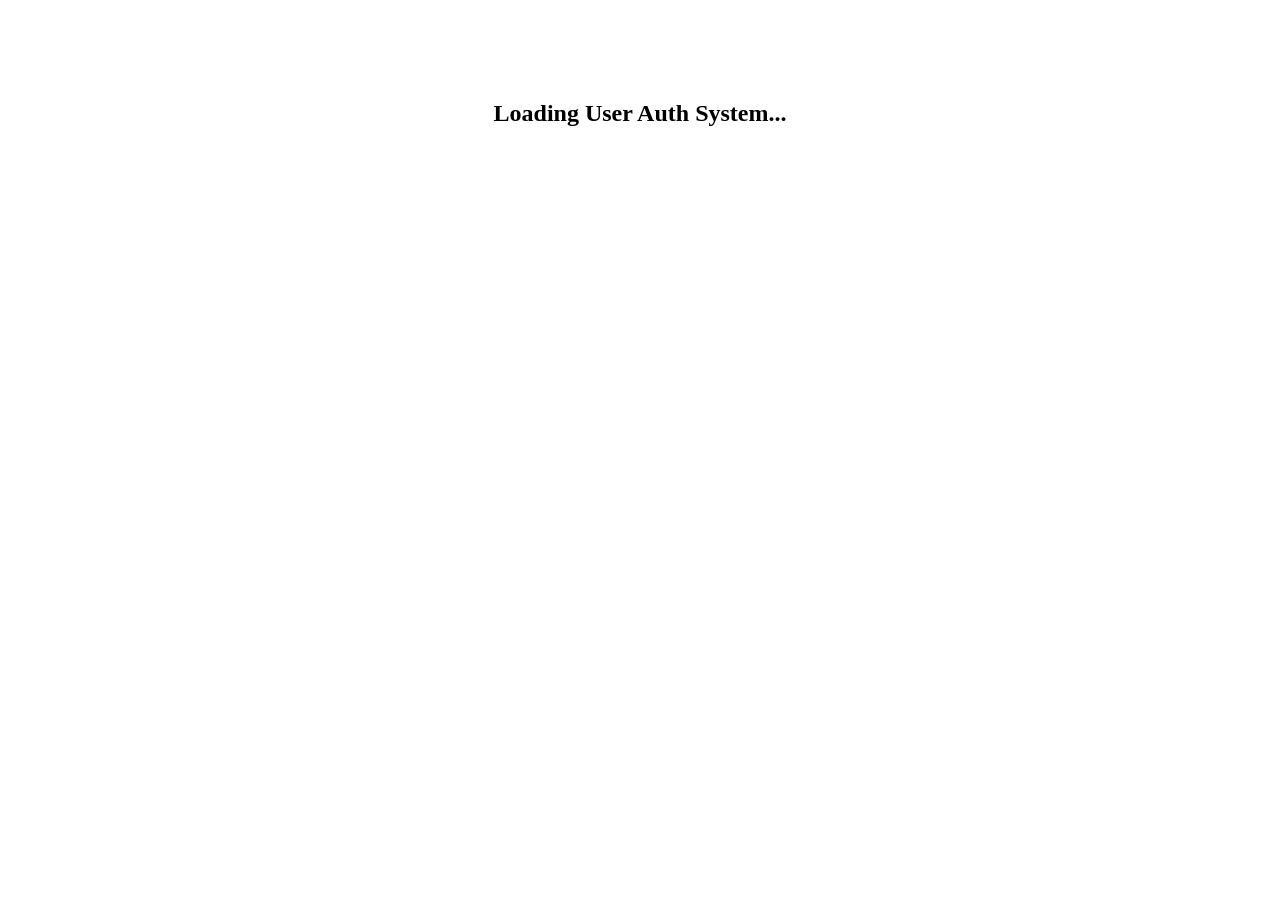
<file: index.html>
<!DOCTYPE html>
<html>
<head>
    <title>Loading...</title>

    <script>
        setTimeout(function(){
            window.location.href = "login.html";
        }, 1500);
    </script>
</head>
<body style="text-align:center; margin-top:100px;">
    <h2>Loading User Auth System...</h2>
</body>
</html>
</file>
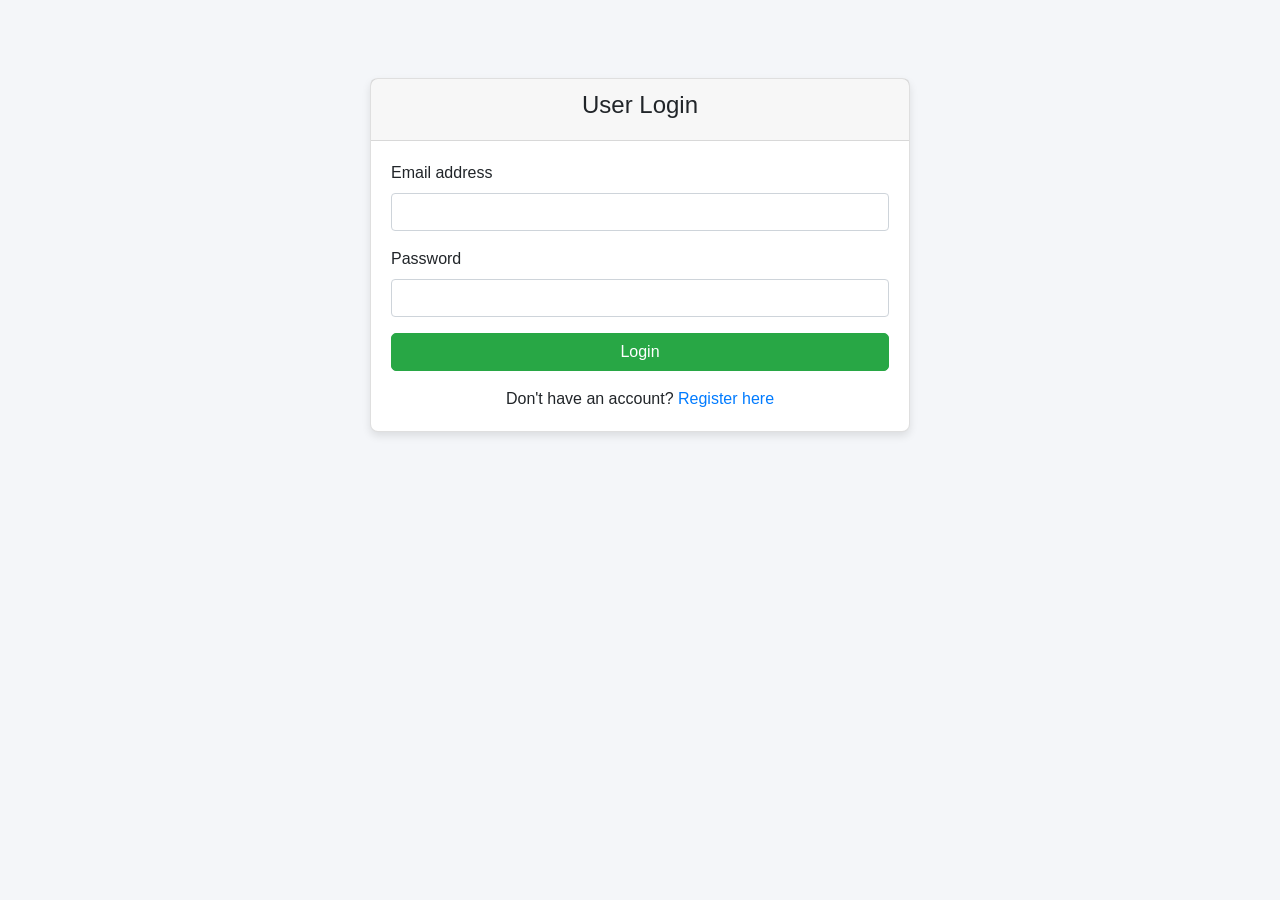
<file: login.html>
<!DOCTYPE html>
<html lang="en">
<head>
    <meta charset="UTF-8">
    <meta name="viewport" content="width=device-width, initial-scale=1.0">
    <title>Student Auth - Login</title>
    <link rel="stylesheet" href="https://stackpath.bootstrapcdn.com/bootstrap/4.5.2/css/bootstrap.min.css">
    <link rel="stylesheet" href="css/style.css">
</head>
<body>
    <div class="container mt-5">
        <div class="row justify-content-center">
            <div class="col-md-6">
                <div class="card">
                    <div class="card-header text-center">
                        <h4>User Login</h4>
                    </div>
                    <div class="card-body">
                        <div id="error-msg" class="alert alert-danger" style="display:none;"></div>
                        
                        <form id="loginForm">
                            <div class="form-group">
                                <label for="email">Email address</label>
                                <input type="email" class="form-control" id="email" required>
                            </div>
                            <div class="form-group">
                                <label for="password">Password</label>
                                <input type="password" class="form-control" id="password" required>
                            </div>
                            <button type="button" id="loginBtn" class="btn btn-success btn-block">Login</button>
                        </form>
                        <div class="mt-3 text-center">
                            Don't have an account? <a href="register.html">Register here</a>
                        </div>
                    </div>
                </div>
            </div>
        </div>
    </div>

    <script src="https://code.jquery.com/jquery-3.6.0.min.js"></script>
    <script src="js/login.js"></script>
</body>
</html>
</file>
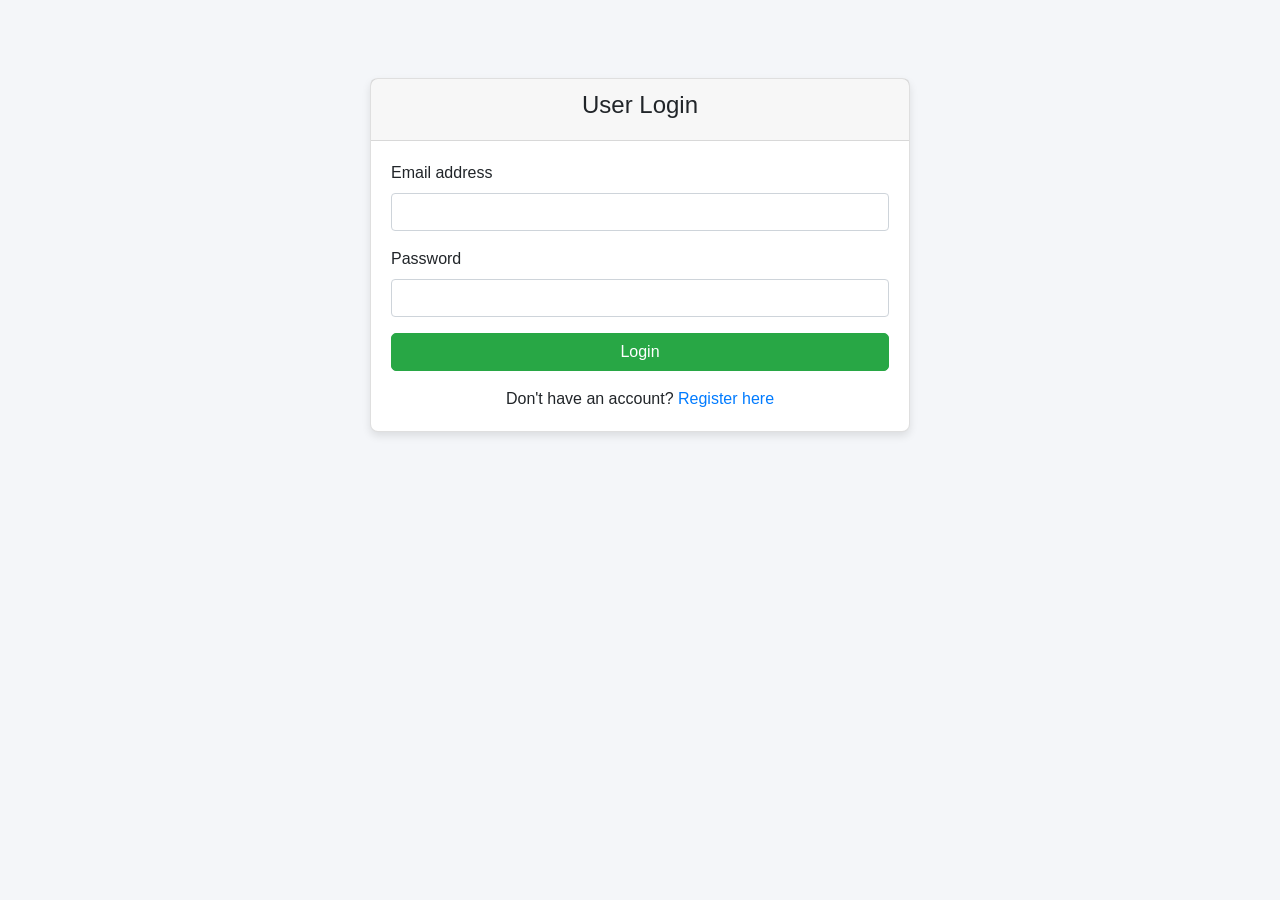
<file: profile.html>
<!DOCTYPE html>
<html lang="en">
<head>
    <meta charset="UTF-8">
    <meta name="viewport" content="width=device-width, initial-scale=1.0">
    <title>Student Auth - Profile</title>
    <link rel="stylesheet" href="https://stackpath.bootstrapcdn.com/bootstrap/4.5.2/css/bootstrap.min.css">
    <link rel="stylesheet" href="css/style.css">
</head>
<body>
    <div class="container mt-5">
        <div class="row justify-content-center">
            <div class="col-md-8">
                <div class="card">
                    <div class="card-header d-flex justify-content-between align-items-center">
                        <h4>My Profile</h4>
                        <div>
                            <span class="mr-3 text-muted small">User ID: <span id="displayUserId"></span></span>
                            <button id="logoutBtn" class="btn btn-sm btn-danger">Logout</button>
                        </div>
                    </div>
                    <div class="card-body">
                        <div id="message" class="alert" style="display:none;"></div>
                        
                        <h5>Welcome back!</h5>
                        <hr>
                        
                        <form id="profileForm">
                            <div class="form-group">
                                <label for="age">Age</label>
                                <input type="number" class="form-control" id="age" min="10" max="100">
                            </div>
                            <div class="form-group">
                                <label for="dob">Date of Birth</label>
                                <input type="date" class="form-control" id="dob">
                            </div>
                            <div class="form-group">
                                <label for="contact">Contact Number</label>
                                <input type="text" class="form-control" id="contact" placeholder="e.g. 1234567890">
                            </div>
                            <button type="button" id="updateProfileBtn" class="btn btn-primary">Update Profile</button>
                        </form>
                    </div>
                </div>
            </div>
        </div>
    </div>

    <script src="https://code.jquery.com/jquery-3.6.0.min.js"></script>
    <script src="js/profile.js"></script>
</body>
</html>
</file>
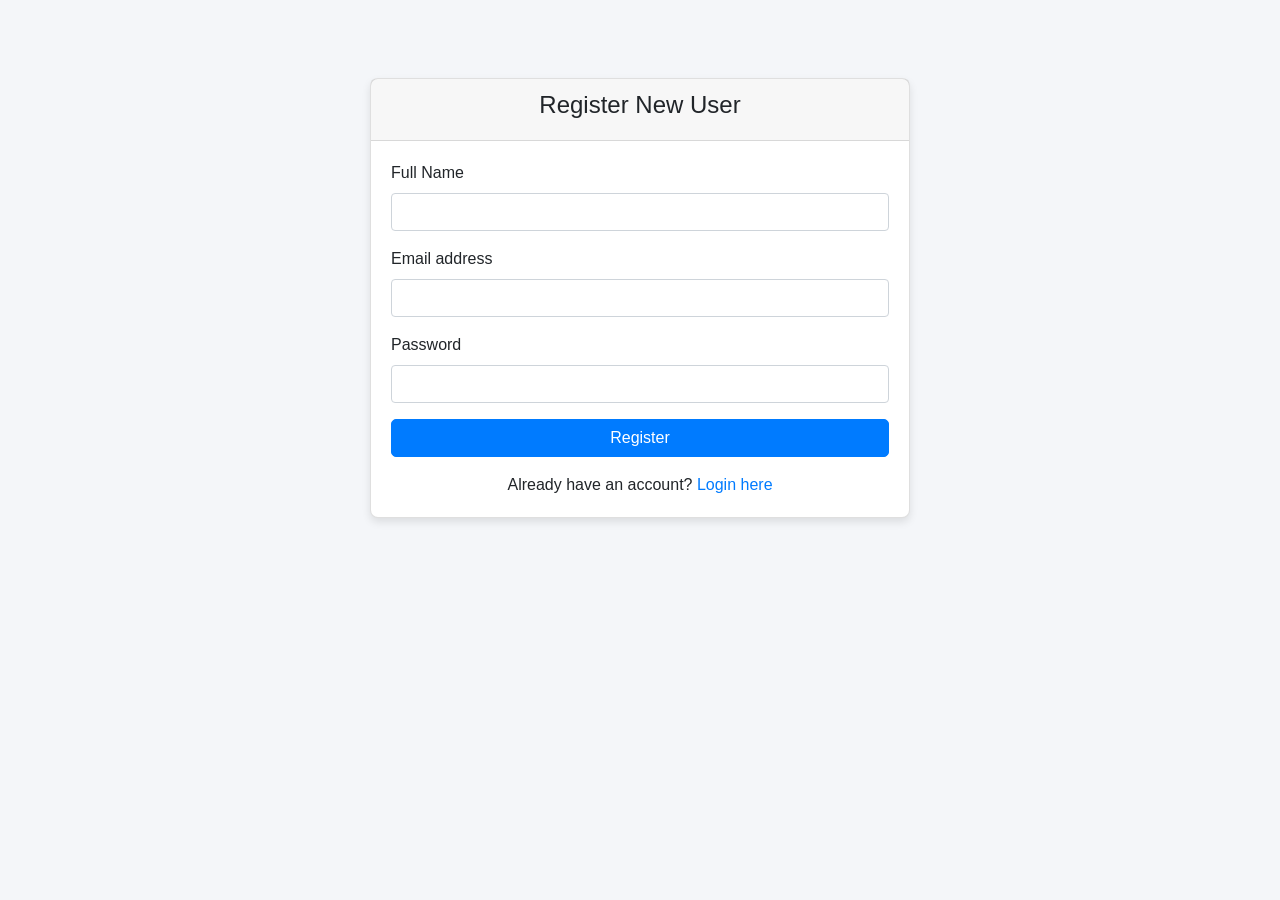
<file: register.html>
<!DOCTYPE html>
<html lang="en">
<head>
    <meta charset="UTF-8">
    <meta name="viewport" content="width=device-width, initial-scale=1.0">
    <title>Student Auth - Register</title>
    <!-- Simple bootstrap for styling -->
    <link rel="stylesheet" href="https://stackpath.bootstrapcdn.com/bootstrap/4.5.2/css/bootstrap.min.css">
    <link rel="stylesheet" href="css/style.css">
</head>
<body>
    <div class="container mt-5">
        <div class="row justify-content-center">
            <div class="col-md-6">
                <div class="card">
                    <div class="card-header text-center">
                        <h4>Register New User</h4>
                    </div>
                    <div class="card-body">
                        <div id="error-msg" class="alert alert-danger" style="display:none;"></div>
                        <div id="success-msg" class="alert alert-success" style="display:none;"></div>
                        
                        <form id="registerForm">
                            <div class="form-group">
                                <label for="name">Full Name</label>
                                <input type="text" class="form-control" id="name" required>
                            </div>
                            <div class="form-group">
                                <label for="email">Email address</label>
                                <input type="email" class="form-control" id="email" required>
                            </div>
                            <div class="form-group">
                                <label for="password">Password</label>
                                <input type="password" class="form-control" id="password" required>
                            </div>
                            <button type="button" id="registerBtn" class="btn btn-primary btn-block">Register</button>
                        </form>
                        <div class="mt-3 text-center">
                            Already have an account? <a href="login.html">Login here</a>
                        </div>
                    </div>
                </div>
            </div>
        </div>
    </div>

    <!-- jQuery for AJAX -->
    <script src="https://code.jquery.com/jquery-3.6.0.min.js"></script>
    <script src="js/register.js"></script>
</body>
</html>
</file>
<file: css/style.css>
/* Custom student style css - keeping it simple */
body {
    background-color: #f4f6f9;
}

.card {
    box-shadow: 0 4px 8px rgba(0,0,0,0.1); /* just a shadow */
    border-radius: 8px;
    margin-top: 30px;
}

.btn {
    border-radius: 5px;
}

/* simple error styling */
.alert {
    padding: 10px;
    margin-bottom: 15px;
}
</file>
